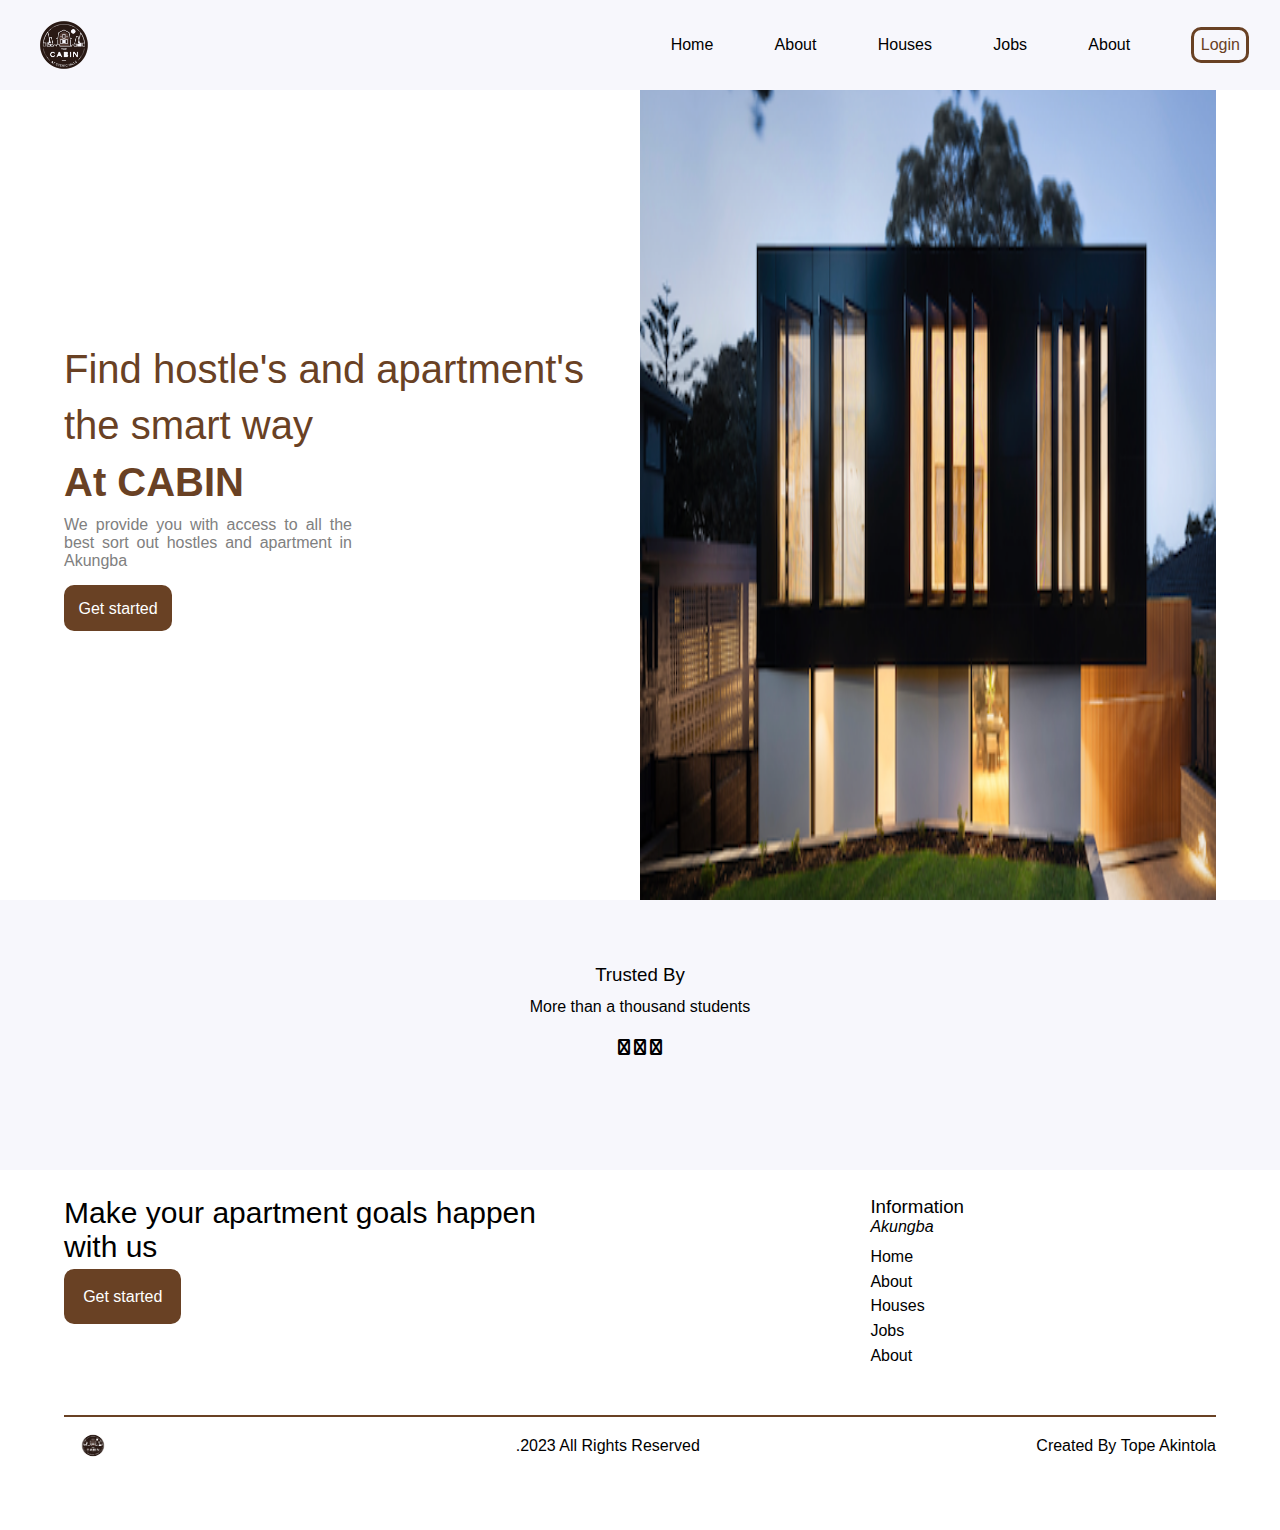
<file: home.html>
<html lang="en">

<head>
    <meta charset="UTF-8">
    <meta name="viewport" content="width=device-width, initial-scale=1.0">
    <title>home</title>
    <link rel="preconnect" href="https://fonts.googleapis.com">
    <link rel="preconnect" href="https://fonts.gstatic.com" crossorigin>
    <link
        href="https://fonts.googleapis.com/css2?family=Inter:wght@400;600;700&family=Manrope:wght@400;600;900&display=swap"
        rel="stylesheet">

    <link href="/fontawesome-free-6.3.0-web/css/fontawesome.css" rel="stylesheet">
    <link href="/fontawesome-free-6.3.0-web/css/brands.css" rel="stylesheet">
    <link href="/fontawesome-free-6.3.0-web/css/solid.css" rel="stylesheet">
    <link rel="stylesheet" href="/css/styles.css">
</head>

<body>
    <header id="header" class="header_home">
        <div class="logo">
            <img id="header-img" src="./images/logo_aaua@2x.png" alt="">
        </div>
        <nav id="navbar">
            <ul id="ul">
                <li><a class="nav-link" href="/home.html">Home</a></li>
                <li><a class="nav-link" href="/about.html">About</a></li>
                <li><a class="nav-link" href="/houses.html">Houses</a></li>
                <li><a class="nav-link" href="/about.html">Jobs</a></li>
                <li><a class="nav-link" href="/about.html">About</a></li>
                <a class="login_btn" href="/login.html">Login</a>
            </ul>
        </nav>
    </header>
    <main class="main_home">
        <section class="hero">
            <section class="title">
                <h3 class="title_h3">Find hostle's and apartment's</h3>
                <h3 class="title_h3"> the smart way</h3>
                <h3 class="title_h3" style="font-weight: 700;">At CABIN</h3>
                <P class="hero_text3">We provide you with access to all the best sort out hostles and apartment in
                    Akungba
                </P>
                <a href=" "class="hero_btn" >Get started</a>
                <!-- <P class="hero_text4">"They helped me find an apartment soo fast that 
                    i couldn't believe how fast and quick they were. i will recommened them anytime"
                </P> -->
            </section>
            <section class="hero_img">
                <img src="/images/house4.png" alt="">
            </section>

        </section>
        <section class="sponsor">
            <h3>Trusted By</h3>
            <p>More than a thousand students</p>
            <section class="sponsor_logos">
                <i class="fa fa-google" aria-hidden="true"></i>
                <i class="fa fa-amazon" aria-hidden="true"></i>
                <i class="fa fa-facebook" aria-hidden="true"></i>
            </section>
        </section>
    </main>
    <footer>
        <div class="footer_start">
            <section class="footer_info">
                <h3>Make your apartment goals happen with us 
                </h3>
                <a href=" "class="hero_btn" >Get started</a>
            </section>
            <section class="navigation">
                <nav id="navbar">
                    <h3>Information</h3>
                    <address>Akungba</address>
                    <ul id="ul">
                        <li class="footer_li"><a class="nav-link" href="/index.html">Home</a></li>
                        <li class="footer_li"><a class="nav-link" href="/about.html">About</a></li>
                        <li class="footer_li"><a class="nav-link" href="/about.html">Houses</a></li>
                        <li class="footer_li"><a class="nav-link" href="/about.html">Jobs</a></li>
                        <li class="footer_li"> <a class="nav-link" href="/about.html">About</a></li>
                    </ul>
                </nav>
            </section>
        </div>
       
        <section class="footer_bottom">
            <div class="logo">
                <img id="header-img" src="./images/logo_aaua@2x.png" alt="">
            </div>
            <p>.2023 All Rights Reserved</p>
            <p>Created By <a href="">Tope Akintola</a></p>
        </section>
    </footer>
</body>

</html>
</file>
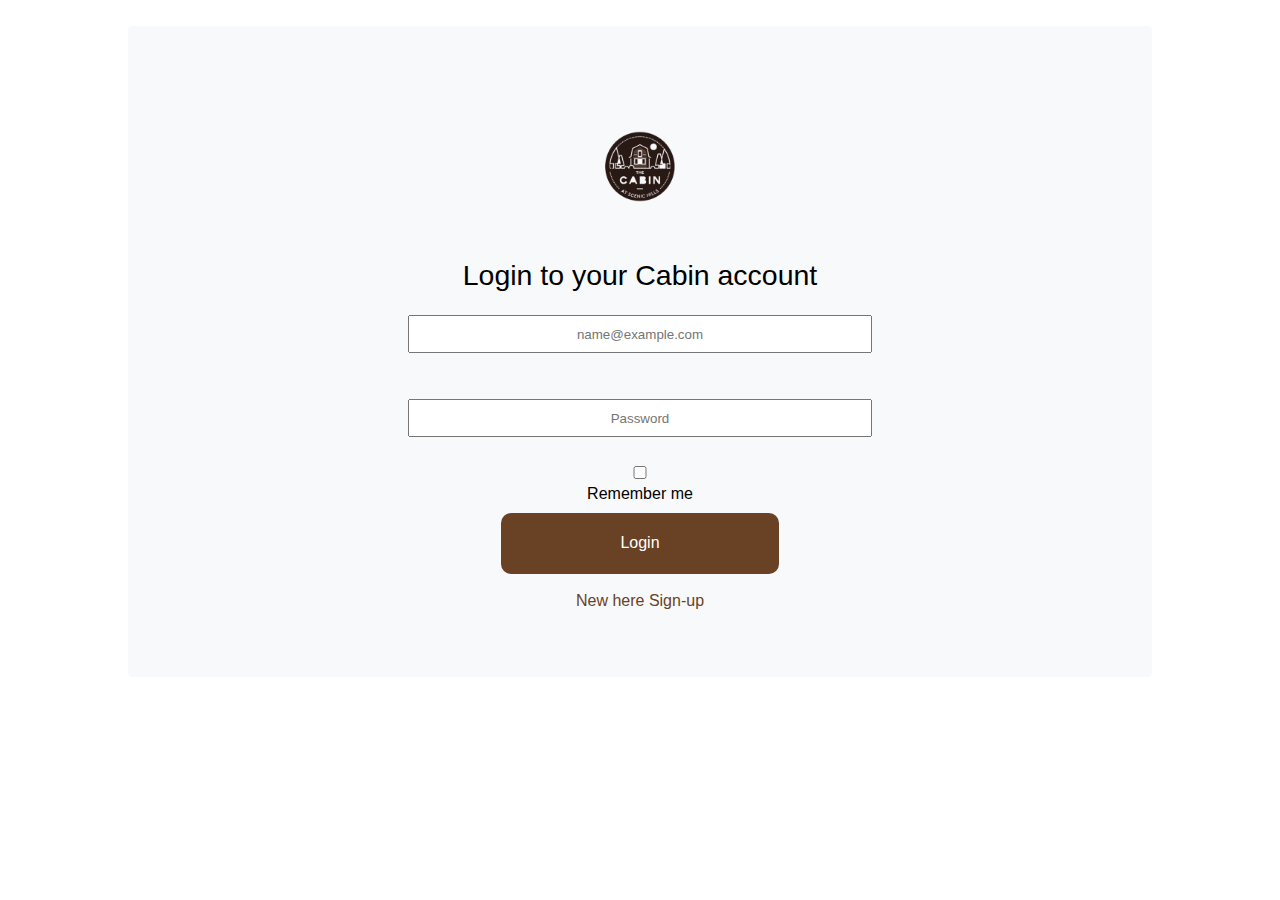
<file: login.html>
<html lang="en">

<head>
    <meta charset="UTF-8">
    <meta name="viewport" content="width=device-width, initial-scale=1.0">
    <title>login</title>
    <link rel="preconnect" href="https://fonts.googleapis.com">
    <link rel="preconnect" href="https://fonts.gstatic.com" crossorigin>
    <link
        href="https://fonts.googleapis.com/css2?family=Inter:wght@400;600;700&family=Manrope:wght@400;600;900&display=swap"
        rel="stylesheet">

    <link href="/fontawesome-free-6.3.0-web/css/fontawesome.css" rel="stylesheet">
    <link href="/fontawesome-free-6.3.0-web/css/brands.css" rel="stylesheet">
    <link href="/fontawesome-free-6.3.0-web/css/solid.css" rel="stylesheet">
    <link rel="stylesheet" href="/css/auth.css">
</head>

<body>
    <main>
        <div class="form">
            <div class="logo">
                <img id="header-img" src="./images/logo_aaua@2x.png" alt="">
            </div>
            <h4>Login to your Cabin account</h4>
            <div class="details">
                <input type="email" class="form-control " id="floatingInput" placeholder="name@example.com">
                <input type="password" class="form-control" id="floatingPassword" placeholder="Password">
                
            </div>
            <div class="">
                <label>
                    <input type="checkbox" value="remember-me"> Remember me
                </label>
            </div>
            <a href="/home.html" class="hero_btn">Login</a>
            <a href="/signup.html" class="sign_up">New here Sign-up</a>
        </div>
       
    </main>
</body>

</html>
</file>
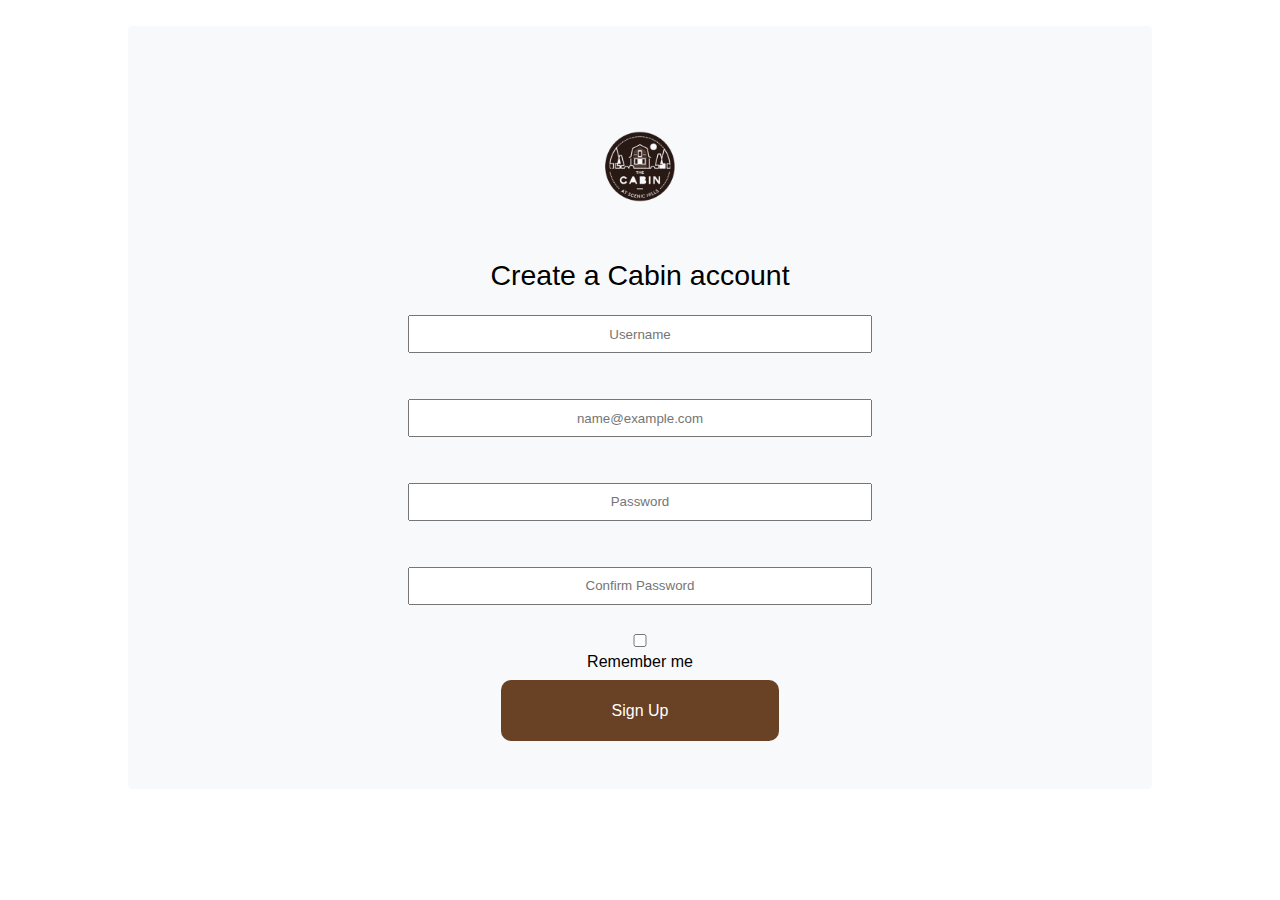
<file: signup.html>
<html lang="en">

<head>
    <meta charset="UTF-8">
    <meta name="viewport" content="width=device-width, initial-scale=1.0">
    <title>login</title>
    <link rel="preconnect" href="https://fonts.googleapis.com">
    <link rel="preconnect" href="https://fonts.gstatic.com" crossorigin>
    <link
        href="https://fonts.googleapis.com/css2?family=Inter:wght@400;600;700&family=Manrope:wght@400;600;900&display=swap"
        rel="stylesheet">

    <link href="/fontawesome-free-6.3.0-web/css/fontawesome.css" rel="stylesheet">
    <link href="/fontawesome-free-6.3.0-web/css/brands.css" rel="stylesheet">
    <link href="/fontawesome-free-6.3.0-web/css/solid.css" rel="stylesheet">
    <link rel="stylesheet" href="/css/auth.css">
</head>

<body>
    <main>
        <div class="form">
            <div class="logo">
                <img id="header-img" src="./images/logo_aaua@2x.png" alt="">
            </div>
            <h4>Create a Cabin account</h4>
            <div class="details">
                <input type="text" placeholder="Username">
                <input type="email" placeholder="name@example.com">
                <input type="password" placeholder="Password">
                <input type="password" placeholder="Confirm Password">
            </div>
            <div class="rem">
                <label>
                    <input type="checkbox" value="remember-me"> Remember me
                </label>
            </div>
            <a href="/home.html" class="hero_btn">Sign Up</a>
        </div>

    </main>
</body>

</html>
</file>
<file: css/styles.css>
* {
    padding: 0;
    margin: 0;
    box-sizing: border-box;
}

body {
    background-color: #fff;
    color: #000;
    display: block;
   
    font-family: sans-serif;
}

#header-img {
    width:50%;
}

header {
    display: flex;
    align-items: center;
    min-height: 50px;

    background-color: rgb(247, 247, 252);
    justify-content: space-between;
    top: 0;
}
.header_home{
    position: fixed;
    width: 100%;
    height: 10%;
}
.logo {
    width: 20%;
}

#navbar {
    display: block;
    font-weight: 300;
    width: 50%;
    top: 0;
}

#navbar ul {
    display: flex;
    flex-direction: row;
    justify-content: space-around;
    align-items: center;
}

#navbar ul li {

    list-style: none;
}

#navbar ul li a:hover {
    color: rgb(105, 65, 36);
    border-bottom: 2px solid rgb(105, 65, 36);;
}

a {
    color: black;
    font-weight: 300;
    text-decoration: none;
}

.search{
    display: flex;
    flex-direction: row;
    justify-content: space-between;
    background-color: #fff;
    margin:2% 0%;
    padding: 3%;
}

#input_search{
    padding: 5%;
    margin-top: 2%;
    border: solid 1px ;
    border-radius: 5px;
    cursor: pointer;
}

#search2{
display: flex;
}


#search2 > button{
    padding: 15%;
    background: #fff;
    border: 2px solid rgb(105, 65, 36);
    border-radius: 5px;
    cursor: pointer;
}



#search2 > button:hover{
    background: rgb(105, 65, 36);
    color: #fff;
}

.content{
    display: flex;
    flex-wrap: wrap;
    justify-content: space-between;
}
.price{
    display: flex;
    flex-direction: row;
    align-items: center;
    justify-content: space-between;
}
.price >h5{
    font-weight: 900;
    padding: 2% 0%;
    font-size: 20px;
    color: rgb(105, 65, 36);
}
.content1{
    width: 30%;
    background: #fff;
    margin: 3% 0%;
    border-radius: 10px;
    cursor: pointer;
}
.content1:hover{
    box-shadow: 0px 0px 10px 0px rgba(0,0,0,0.75);
}
.fa-heart{
    padding: 3%;
    color: rgb(105, 65, 36);
    border: 2px solid rgb(105, 65, 36);
    border-radius: 100px;
}
.fa-heart:hover{
background: rgb(105, 65, 36);
color: #fff;
}
.info{
    border-radius: 10px;
    padding: 5%;
    display: flex;
    background: #f7f7fc;
    flex-direction: column;
    justify-content: space-between;
}
.info_name{
    font-size: 18px;
    padding: 2% 0%;
    font-weight: 700;
}

.info_location{
    font-weight: 100;
    padding: 2% 0%;
    font-size: 13px;
    color: rgb(121, 121, 121);
}
.description{
    font-size: 12px;
    padding: 3% 0%;
    border-top: 1px solid #808080;
}
.img_description{
    width: 100%;
    border-top-left-radius: 10px;
    border-top-right-radius: 10px;
}
.login_btn{
    padding: 1%;
    border: solid rgb(105, 65, 36);
    border-radius: 10px;
    background: transparent;
    color: rgb(105, 65, 36);
    cursor: pointer;
}
.login_btn:hover{
    border: solid transparent;
    background: rgb(105, 65, 36);
    color: #fff;
}
.title_h3{
    padding-bottom: 2%;
    font-size: 40px;
    font-weight: 200;
    color: rgb(105, 65, 36);
}
.hero_text3{
    text-align: justify;
    text-justify: inter-word;
    width: 50%;
    padding-bottom: 5%;
    font-weight: 200;
    color: #808080;
}
.hero{
    display: flex;
    align-items: center;
    background-image: transparent,url(/images/house4.png);
    background-repeat: no-repeat,no-repeat;
    background-position:left,right;
    background-size: 50% 100%,50% 100%;
    height: 100vh;
    padding-left: 5%;
    padding-right: 5%;
    padding-top: 5%;
}
.title{
width: 50%;

}
.hero_btn{
    margin-top: 3%;
    padding: 2%;
   border: solid transparent;
    background: rgb(105, 65, 36);
    width: 29.5%;
    color: #fff;
    border-radius: 10px;
    width: 30%;
    cursor: pointer;
}

.hero_btn:hover{
   
    border: solid rgb(105, 65, 36);
    background: transparent;
    color: rgb(105, 65, 36);
}
.hero_text4{
    padding-top: 20%;
    width: 40%;
}
.hero_img{
    width: 50%;
}
.hero_img>img{
    width: 100%;
    height: 100%;
}
.sponsor{
    height: 30vh;
    padding: 5% 5%;
    background-color: rgb(247, 247, 252);
    display: flex;
    flex-direction: column;
    align-items: center;
}
.sponsor>h3{
    font-weight: 500;
    padding-bottom: 1%;
}
.sponsor>p{
    font-weight: 100;
    padding-bottom: 2%;
}

footer{
    padding: 2% 5%;
    height: 40vh;
}
.footer_start{
    display: flex;
    flex-direction: row;
}
.footer_info{
    width: 70%;
}
.footer_info>h3{
    font-weight: 300;
    width: 60%;
    font-size: 30px;
    padding-bottom: 3%;
}
.navigation{
    width: 30%;
    align-items: flex-end;
}
.navigation>#navbar>#ul{
    flex-direction: column;
    align-items: flex-start;
}
#navbar>h3{
    font-weight: 400;
}
#navbar>address{
    padding-bottom: 5%;
}

.footer_li{
    padding: 2% 0;
}
.footer_bottom{
    display: flex;
    margin: 4% 0;
    border-top: 2px solid rgb(105, 65, 36);
    flex-direction: row;
    align-items: center;
    justify-content: space-between;
}
.footer_bottom>.logo {
    width: 10%;
}

.about_main{
    padding: 3% 5%;
}
</file>
<file: css/auth.css>
* {
    padding: 0;
    margin: 0;
    box-sizing: border-box;
}

body {
    background-color: #fff;
    color: #000;
    display: block;

    font-family: sans-serif;
}

main {

    height: 100vh;
    padding: 2% 10%;
    align-items: center;
    justify-content: space-evenly;
   
}
.form{
    display: flex;
    flex-direction: column;
    padding: 3rem !important;

    border-radius: 0.25rem !important;
    align-items: center;
    text-align: center;
    background-color: #f8f9fa;
}
.logo {
    width: 20%;
}
.form>h4{
    font-weight: 400 !important;
    font-size: calc(1.3rem + 0.6vw);
}
#header-img {
    width: 100%;
}

.details {
    display: flex;
    width: 50%;
    flex-direction: column;
}

input {
    padding: 2% 0;
    text-align: center;
    width: 100%;
    margin: 5% 0;
}
.rem{
    text-align: center;
}
.hero_btn {
    margin-top: 1%;
    padding: 2%;
    border: solid transparent;
    background: rgb(105, 65, 36);
    color: #fff;
    border-radius: 10px;
    cursor: pointer;
}

.hero_btn:hover {

    border: solid rgb(105, 65, 36);
    background: transparent;
    color: rgb(105, 65, 36);
}

a {
    text-decoration: none;
    text-align: center;
    width: 30%;
}
.sign_up{
    color: rgb(105, 65, 36);
    padding: 2%;
}
</file>
<file: fontawesome-free-6.3.0-web/css/brands.css>
/*!
 * Font Awesome Free 6.3.0 by @fontawesome - https://fontawesome.com
 * License - https://fontawesome.com/license/free (Icons: CC BY 4.0, Fonts: SIL OFL 1.1, Code: MIT License)
 * Copyright 2023 Fonticons, Inc.
 */
:root, :host {
  --fa-style-family-brands: 'Font Awesome 6 Brands';
  --fa-font-brands: normal 400 1em/1 'Font Awesome 6 Brands'; }

@font-face {
  font-family: 'Font Awesome 6 Brands';
  font-style: normal;
  font-weight: 400;
  font-display: block;
  src: url("../webfonts/fa-brands-400.woff2") format("woff2"), url("../webfonts/fa-brands-400.ttf") format("truetype"); }

.fab,
.fa-brands {
  font-weight: 400; }

.fa-monero:before {
  content: "\f3d0"; }

.fa-hooli:before {
  content: "\f427"; }

.fa-yelp:before {
  content: "\f1e9"; }

.fa-cc-visa:before {
  content: "\f1f0"; }

.fa-lastfm:before {
  content: "\f202"; }

.fa-shopware:before {
  content: "\f5b5"; }

.fa-creative-commons-nc:before {
  content: "\f4e8"; }

.fa-aws:before {
  content: "\f375"; }

.fa-redhat:before {
  content: "\f7bc"; }

.fa-yoast:before {
  content: "\f2b1"; }

.fa-cloudflare:before {
  content: "\e07d"; }

.fa-ups:before {
  content: "\f7e0"; }

.fa-wpexplorer:before {
  content: "\f2de"; }

.fa-dyalog:before {
  content: "\f399"; }

.fa-bity:before {
  content: "\f37a"; }

.fa-stackpath:before {
  content: "\f842"; }

.fa-buysellads:before {
  content: "\f20d"; }

.fa-first-order:before {
  content: "\f2b0"; }

.fa-modx:before {
  content: "\f285"; }

.fa-guilded:before {
  content: "\e07e"; }

.fa-vnv:before {
  content: "\f40b"; }

.fa-square-js:before {
  content: "\f3b9"; }

.fa-js-square:before {
  content: "\f3b9"; }

.fa-microsoft:before {
  content: "\f3ca"; }

.fa-qq:before {
  content: "\f1d6"; }

.fa-orcid:before {
  content: "\f8d2"; }

.fa-java:before {
  content: "\f4e4"; }

.fa-invision:before {
  content: "\f7b0"; }

.fa-creative-commons-pd-alt:before {
  content: "\f4ed"; }

.fa-centercode:before {
  content: "\f380"; }

.fa-glide-g:before {
  content: "\f2a6"; }

.fa-drupal:before {
  content: "\f1a9"; }

.fa-hire-a-helper:before {
  content: "\f3b0"; }

.fa-creative-commons-by:before {
  content: "\f4e7"; }

.fa-unity:before {
  content: "\e049"; }

.fa-whmcs:before {
  content: "\f40d"; }

.fa-rocketchat:before {
  content: "\f3e8"; }

.fa-vk:before {
  content: "\f189"; }

.fa-untappd:before {
  content: "\f405"; }

.fa-mailchimp:before {
  content: "\f59e"; }

.fa-css3-alt:before {
  content: "\f38b"; }

.fa-square-reddit:before {
  content: "\f1a2"; }

.fa-reddit-square:before {
  content: "\f1a2"; }

.fa-vimeo-v:before {
  content: "\f27d"; }

.fa-contao:before {
  content: "\f26d"; }

.fa-square-font-awesome:before {
  content: "\e5ad"; }

.fa-deskpro:before {
  content: "\f38f"; }

.fa-sistrix:before {
  content: "\f3ee"; }

.fa-square-instagram:before {
  content: "\e055"; }

.fa-instagram-square:before {
  content: "\e055"; }

.fa-battle-net:before {
  content: "\f835"; }

.fa-the-red-yeti:before {
  content: "\f69d"; }

.fa-square-hacker-news:before {
  content: "\f3af"; }

.fa-hacker-news-square:before {
  content: "\f3af"; }

.fa-edge:before {
  content: "\f282"; }

.fa-napster:before {
  content: "\f3d2"; }

.fa-square-snapchat:before {
  content: "\f2ad"; }

.fa-snapchat-square:before {
  content: "\f2ad"; }

.fa-google-plus-g:before {
  content: "\f0d5"; }

.fa-artstation:before {
  content: "\f77a"; }

.fa-markdown:before {
  content: "\f60f"; }

.fa-sourcetree:before {
  content: "\f7d3"; }

.fa-google-plus:before {
  content: "\f2b3"; }

.fa-diaspora:before {
  content: "\f791"; }

.fa-foursquare:before {
  content: "\f180"; }

.fa-stack-overflow:before {
  content: "\f16c"; }

.fa-github-alt:before {
  content: "\f113"; }

.fa-phoenix-squadron:before {
  content: "\f511"; }

.fa-pagelines:before {
  content: "\f18c"; }

.fa-algolia:before {
  content: "\f36c"; }

.fa-red-river:before {
  content: "\f3e3"; }

.fa-creative-commons-sa:before {
  content: "\f4ef"; }

.fa-safari:before {
  content: "\f267"; }

.fa-google:before {
  content: "\f1a0"; }

.fa-square-font-awesome-stroke:before {
  content: "\f35c"; }

.fa-font-awesome-alt:before {
  content: "\f35c"; }

.fa-atlassian:before {
  content: "\f77b"; }

.fa-linkedin-in:before {
  content: "\f0e1"; }

.fa-digital-ocean:before {
  content: "\f391"; }

.fa-nimblr:before {
  content: "\f5a8"; }

.fa-chromecast:before {
  content: "\f838"; }

.fa-evernote:before {
  content: "\f839"; }

.fa-hacker-news:before {
  content: "\f1d4"; }

.fa-creative-commons-sampling:before {
  content: "\f4f0"; }

.fa-adversal:before {
  content: "\f36a"; }

.fa-creative-commons:before {
  content: "\f25e"; }

.fa-watchman-monitoring:before {
  content: "\e087"; }

.fa-fonticons:before {
  content: "\f280"; }

.fa-weixin:before {
  content: "\f1d7"; }

.fa-shirtsinbulk:before {
  content: "\f214"; }

.fa-codepen:before {
  content: "\f1cb"; }

.fa-git-alt:before {
  content: "\f841"; }

.fa-lyft:before {
  content: "\f3c3"; }

.fa-rev:before {
  content: "\f5b2"; }

.fa-windows:before {
  content: "\f17a"; }

.fa-wizards-of-the-coast:before {
  content: "\f730"; }

.fa-square-viadeo:before {
  content: "\f2aa"; }

.fa-viadeo-square:before {
  content: "\f2aa"; }

.fa-meetup:before {
  content: "\f2e0"; }

.fa-centos:before {
  content: "\f789"; }

.fa-adn:before {
  content: "\f170"; }

.fa-cloudsmith:before {
  content: "\f384"; }

.fa-pied-piper-alt:before {
  content: "\f1a8"; }

.fa-square-dribbble:before {
  content: "\f397"; }

.fa-dribbble-square:before {
  content: "\f397"; }

.fa-codiepie:before {
  content: "\f284"; }

.fa-node:before {
  content: "\f419"; }

.fa-mix:before {
  content: "\f3cb"; }

.fa-steam:before {
  content: "\f1b6"; }

.fa-cc-apple-pay:before {
  content: "\f416"; }

.fa-scribd:before {
  content: "\f28a"; }

.fa-openid:before {
  content: "\f19b"; }

.fa-instalod:before {
  content: "\e081"; }

.fa-expeditedssl:before {
  content: "\f23e"; }

.fa-sellcast:before {
  content: "\f2da"; }

.fa-square-twitter:before {
  content: "\f081"; }

.fa-twitter-square:before {
  content: "\f081"; }

.fa-r-project:before {
  content: "\f4f7"; }

.fa-delicious:before {
  content: "\f1a5"; }

.fa-freebsd:before {
  content: "\f3a4"; }

.fa-vuejs:before {
  content: "\f41f"; }

.fa-accusoft:before {
  content: "\f369"; }

.fa-ioxhost:before {
  content: "\f208"; }

.fa-fonticons-fi:before {
  content: "\f3a2"; }

.fa-app-store:before {
  content: "\f36f"; }

.fa-cc-mastercard:before {
  content: "\f1f1"; }

.fa-itunes-note:before {
  content: "\f3b5"; }

.fa-golang:before {
  content: "\e40f"; }

.fa-kickstarter:before {
  content: "\f3bb"; }

.fa-grav:before {
  content: "\f2d6"; }

.fa-weibo:before {
  content: "\f18a"; }

.fa-uncharted:before {
  content: "\e084"; }

.fa-firstdraft:before {
  content: "\f3a1"; }

.fa-square-youtube:before {
  content: "\f431"; }

.fa-youtube-square:before {
  content: "\f431"; }

.fa-wikipedia-w:before {
  content: "\f266"; }

.fa-wpressr:before {
  content: "\f3e4"; }

.fa-rendact:before {
  content: "\f3e4"; }

.fa-angellist:before {
  content: "\f209"; }

.fa-galactic-republic:before {
  content: "\f50c"; }

.fa-nfc-directional:before {
  content: "\e530"; }

.fa-skype:before {
  content: "\f17e"; }

.fa-joget:before {
  content: "\f3b7"; }

.fa-fedora:before {
  content: "\f798"; }

.fa-stripe-s:before {
  content: "\f42a"; }

.fa-meta:before {
  content: "\e49b"; }

.fa-laravel:before {
  content: "\f3bd"; }

.fa-hotjar:before {
  content: "\f3b1"; }

.fa-bluetooth-b:before {
  content: "\f294"; }

.fa-sticker-mule:before {
  content: "\f3f7"; }

.fa-creative-commons-zero:before {
  content: "\f4f3"; }

.fa-hips:before {
  content: "\f452"; }

.fa-behance:before {
  content: "\f1b4"; }

.fa-reddit:before {
  content: "\f1a1"; }

.fa-discord:before {
  content: "\f392"; }

.fa-chrome:before {
  content: "\f268"; }

.fa-app-store-ios:before {
  content: "\f370"; }

.fa-cc-discover:before {
  content: "\f1f2"; }

.fa-wpbeginner:before {
  content: "\f297"; }

.fa-confluence:before {
  content: "\f78d"; }

.fa-mdb:before {
  content: "\f8ca"; }

.fa-dochub:before {
  content: "\f394"; }

.fa-accessible-icon:before {
  content: "\f368"; }

.fa-ebay:before {
  content: "\f4f4"; }

.fa-amazon:before {
  content: "\f270"; }

.fa-unsplash:before {
  content: "\e07c"; }

.fa-yarn:before {
  content: "\f7e3"; }

.fa-square-steam:before {
  content: "\f1b7"; }

.fa-steam-square:before {
  content: "\f1b7"; }

.fa-500px:before {
  content: "\f26e"; }

.fa-square-vimeo:before {
  content: "\f194"; }

.fa-vimeo-square:before {
  content: "\f194"; }

.fa-asymmetrik:before {
  content: "\f372"; }

.fa-font-awesome:before {
  content: "\f2b4"; }

.fa-font-awesome-flag:before {
  content: "\f2b4"; }

.fa-font-awesome-logo-full:before {
  content: "\f2b4"; }

.fa-gratipay:before {
  content: "\f184"; }

.fa-apple:before {
  content: "\f179"; }

.fa-hive:before {
  content: "\e07f"; }

.fa-gitkraken:before {
  content: "\f3a6"; }

.fa-keybase:before {
  content: "\f4f5"; }

.fa-apple-pay:before {
  content: "\f415"; }

.fa-padlet:before {
  content: "\e4a0"; }

.fa-amazon-pay:before {
  content: "\f42c"; }

.fa-square-github:before {
  content: "\f092"; }

.fa-github-square:before {
  content: "\f092"; }

.fa-stumbleupon:before {
  content: "\f1a4"; }

.fa-fedex:before {
  content: "\f797"; }

.fa-phoenix-framework:before {
  content: "\f3dc"; }

.fa-shopify:before {
  content: "\e057"; }

.fa-neos:before {
  content: "\f612"; }

.fa-hackerrank:before {
  content: "\f5f7"; }

.fa-researchgate:before {
  content: "\f4f8"; }

.fa-swift:before {
  content: "\f8e1"; }

.fa-angular:before {
  content: "\f420"; }

.fa-speakap:before {
  content: "\f3f3"; }

.fa-angrycreative:before {
  content: "\f36e"; }

.fa-y-combinator:before {
  content: "\f23b"; }

.fa-empire:before {
  content: "\f1d1"; }

.fa-envira:before {
  content: "\f299"; }

.fa-square-gitlab:before {
  content: "\e5ae"; }

.fa-gitlab-square:before {
  content: "\e5ae"; }

.fa-studiovinari:before {
  content: "\f3f8"; }

.fa-pied-piper:before {
  content: "\f2ae"; }

.fa-wordpress:before {
  content: "\f19a"; }

.fa-product-hunt:before {
  content: "\f288"; }

.fa-firefox:before {
  content: "\f269"; }

.fa-linode:before {
  content: "\f2b8"; }

.fa-goodreads:before {
  content: "\f3a8"; }

.fa-square-odnoklassniki:before {
  content: "\f264"; }

.fa-odnoklassniki-square:before {
  content: "\f264"; }

.fa-jsfiddle:before {
  content: "\f1cc"; }

.fa-sith:before {
  content: "\f512"; }

.fa-themeisle:before {
  content: "\f2b2"; }

.fa-page4:before {
  content: "\f3d7"; }

.fa-hashnode:before {
  content: "\e499"; }

.fa-react:before {
  content: "\f41b"; }

.fa-cc-paypal:before {
  content: "\f1f4"; }

.fa-squarespace:before {
  content: "\f5be"; }

.fa-cc-stripe:before {
  content: "\f1f5"; }

.fa-creative-commons-share:before {
  content: "\f4f2"; }

.fa-bitcoin:before {
  content: "\f379"; }

.fa-keycdn:before {
  content: "\f3ba"; }

.fa-opera:before {
  content: "\f26a"; }

.fa-itch-io:before {
  content: "\f83a"; }

.fa-umbraco:before {
  content: "\f8e8"; }

.fa-galactic-senate:before {
  content: "\f50d"; }

.fa-ubuntu:before {
  content: "\f7df"; }

.fa-draft2digital:before {
  content: "\f396"; }

.fa-stripe:before {
  content: "\f429"; }

.fa-houzz:before {
  content: "\f27c"; }

.fa-gg:before {
  content: "\f260"; }

.fa-dhl:before {
  content: "\f790"; }

.fa-square-pinterest:before {
  content: "\f0d3"; }

.fa-pinterest-square:before {
  content: "\f0d3"; }

.fa-xing:before {
  content: "\f168"; }

.fa-blackberry:before {
  content: "\f37b"; }

.fa-creative-commons-pd:before {
  content: "\f4ec"; }

.fa-playstation:before {
  content: "\f3df"; }

.fa-quinscape:before {
  content: "\f459"; }

.fa-less:before {
  content: "\f41d"; }

.fa-blogger-b:before {
  content: "\f37d"; }

.fa-opencart:before {
  content: "\f23d"; }

.fa-vine:before {
  content: "\f1ca"; }

.fa-paypal:before {
  content: "\f1ed"; }

.fa-gitlab:before {
  content: "\f296"; }

.fa-typo3:before {
  content: "\f42b"; }

.fa-reddit-alien:before {
  content: "\f281"; }

.fa-yahoo:before {
  content: "\f19e"; }

.fa-dailymotion:before {
  content: "\e052"; }

.fa-affiliatetheme:before {
  content: "\f36b"; }

.fa-pied-piper-pp:before {
  content: "\f1a7"; }

.fa-bootstrap:before {
  content: "\f836"; }

.fa-odnoklassniki:before {
  content: "\f263"; }

.fa-nfc-symbol:before {
  content: "\e531"; }

.fa-ethereum:before {
  content: "\f42e"; }

.fa-speaker-deck:before {
  content: "\f83c"; }

.fa-creative-commons-nc-eu:before {
  content: "\f4e9"; }

.fa-patreon:before {
  content: "\f3d9"; }

.fa-avianex:before {
  content: "\f374"; }

.fa-ello:before {
  content: "\f5f1"; }

.fa-gofore:before {
  content: "\f3a7"; }

.fa-bimobject:before {
  content: "\f378"; }

.fa-facebook-f:before {
  content: "\f39e"; }

.fa-square-google-plus:before {
  content: "\f0d4"; }

.fa-google-plus-square:before {
  content: "\f0d4"; }

.fa-mandalorian:before {
  content: "\f50f"; }

.fa-first-order-alt:before {
  content: "\f50a"; }

.fa-osi:before {
  content: "\f41a"; }

.fa-google-wallet:before {
  content: "\f1ee"; }

.fa-d-and-d-beyond:before {
  content: "\f6ca"; }

.fa-periscope:before {
  content: "\f3da"; }

.fa-fulcrum:before {
  content: "\f50b"; }

.fa-cloudscale:before {
  content: "\f383"; }

.fa-forumbee:before {
  content: "\f211"; }

.fa-mizuni:before {
  content: "\f3cc"; }

.fa-schlix:before {
  content: "\f3ea"; }

.fa-square-xing:before {
  content: "\f169"; }

.fa-xing-square:before {
  content: "\f169"; }

.fa-bandcamp:before {
  content: "\f2d5"; }

.fa-wpforms:before {
  content: "\f298"; }

.fa-cloudversify:before {
  content: "\f385"; }

.fa-usps:before {
  content: "\f7e1"; }

.fa-megaport:before {
  content: "\f5a3"; }

.fa-magento:before {
  content: "\f3c4"; }

.fa-spotify:before {
  content: "\f1bc"; }

.fa-optin-monster:before {
  content: "\f23c"; }

.fa-fly:before {
  content: "\f417"; }

.fa-aviato:before {
  content: "\f421"; }

.fa-itunes:before {
  content: "\f3b4"; }

.fa-cuttlefish:before {
  content: "\f38c"; }

.fa-blogger:before {
  content: "\f37c"; }

.fa-flickr:before {
  content: "\f16e"; }

.fa-viber:before {
  content: "\f409"; }

.fa-soundcloud:before {
  content: "\f1be"; }

.fa-digg:before {
  content: "\f1a6"; }

.fa-tencent-weibo:before {
  content: "\f1d5"; }

.fa-symfony:before {
  content: "\f83d"; }

.fa-maxcdn:before {
  content: "\f136"; }

.fa-etsy:before {
  content: "\f2d7"; }

.fa-facebook-messenger:before {
  content: "\f39f"; }

.fa-audible:before {
  content: "\f373"; }

.fa-think-peaks:before {
  content: "\f731"; }

.fa-bilibili:before {
  content: "\e3d9"; }

.fa-erlang:before {
  content: "\f39d"; }

.fa-cotton-bureau:before {
  content: "\f89e"; }

.fa-dashcube:before {
  content: "\f210"; }

.fa-42-group:before {
  content: "\e080"; }

.fa-innosoft:before {
  content: "\e080"; }

.fa-stack-exchange:before {
  content: "\f18d"; }

.fa-elementor:before {
  content: "\f430"; }

.fa-square-pied-piper:before {
  content: "\e01e"; }

.fa-pied-piper-square:before {
  content: "\e01e"; }

.fa-creative-commons-nd:before {
  content: "\f4eb"; }

.fa-palfed:before {
  content: "\f3d8"; }

.fa-superpowers:before {
  content: "\f2dd"; }

.fa-resolving:before {
  content: "\f3e7"; }

.fa-xbox:before {
  content: "\f412"; }

.fa-searchengin:before {
  content: "\f3eb"; }

.fa-tiktok:before {
  content: "\e07b"; }

.fa-square-facebook:before {
  content: "\f082"; }

.fa-facebook-square:before {
  content: "\f082"; }

.fa-renren:before {
  content: "\f18b"; }

.fa-linux:before {
  content: "\f17c"; }

.fa-glide:before {
  content: "\f2a5"; }

.fa-linkedin:before {
  content: "\f08c"; }

.fa-hubspot:before {
  content: "\f3b2"; }

.fa-deploydog:before {
  content: "\f38e"; }

.fa-twitch:before {
  content: "\f1e8"; }

.fa-ravelry:before {
  content: "\f2d9"; }

.fa-mixer:before {
  content: "\e056"; }

.fa-square-lastfm:before {
  content: "\f203"; }

.fa-lastfm-square:before {
  content: "\f203"; }

.fa-vimeo:before {
  content: "\f40a"; }

.fa-mendeley:before {
  content: "\f7b3"; }

.fa-uniregistry:before {
  content: "\f404"; }

.fa-figma:before {
  content: "\f799"; }

.fa-creative-commons-remix:before {
  content: "\f4ee"; }

.fa-cc-amazon-pay:before {
  content: "\f42d"; }

.fa-dropbox:before {
  content: "\f16b"; }

.fa-instagram:before {
  content: "\f16d"; }

.fa-cmplid:before {
  content: "\e360"; }

.fa-facebook:before {
  content: "\f09a"; }

.fa-gripfire:before {
  content: "\f3ac"; }

.fa-jedi-order:before {
  content: "\f50e"; }

.fa-uikit:before {
  content: "\f403"; }

.fa-fort-awesome-alt:before {
  content: "\f3a3"; }

.fa-phabricator:before {
  content: "\f3db"; }

.fa-ussunnah:before {
  content: "\f407"; }

.fa-earlybirds:before {
  content: "\f39a"; }

.fa-trade-federation:before {
  content: "\f513"; }

.fa-autoprefixer:before {
  content: "\f41c"; }

.fa-whatsapp:before {
  content: "\f232"; }

.fa-slideshare:before {
  content: "\f1e7"; }

.fa-google-play:before {
  content: "\f3ab"; }

.fa-viadeo:before {
  content: "\f2a9"; }

.fa-line:before {
  content: "\f3c0"; }

.fa-google-drive:before {
  content: "\f3aa"; }

.fa-servicestack:before {
  content: "\f3ec"; }

.fa-simplybuilt:before {
  content: "\f215"; }

.fa-bitbucket:before {
  content: "\f171"; }

.fa-imdb:before {
  content: "\f2d8"; }

.fa-deezer:before {
  content: "\e077"; }

.fa-raspberry-pi:before {
  content: "\f7bb"; }

.fa-jira:before {
  content: "\f7b1"; }

.fa-docker:before {
  content: "\f395"; }

.fa-screenpal:before {
  content: "\e570"; }

.fa-bluetooth:before {
  content: "\f293"; }

.fa-gitter:before {
  content: "\f426"; }

.fa-d-and-d:before {
  content: "\f38d"; }

.fa-microblog:before {
  content: "\e01a"; }

.fa-cc-diners-club:before {
  content: "\f24c"; }

.fa-gg-circle:before {
  content: "\f261"; }

.fa-pied-piper-hat:before {
  content: "\f4e5"; }

.fa-kickstarter-k:before {
  content: "\f3bc"; }

.fa-yandex:before {
  content: "\f413"; }

.fa-readme:before {
  content: "\f4d5"; }

.fa-html5:before {
  content: "\f13b"; }

.fa-sellsy:before {
  content: "\f213"; }

.fa-sass:before {
  content: "\f41e"; }

.fa-wirsindhandwerk:before {
  content: "\e2d0"; }

.fa-wsh:before {
  content: "\e2d0"; }

.fa-buromobelexperte:before {
  content: "\f37f"; }

.fa-salesforce:before {
  content: "\f83b"; }

.fa-octopus-deploy:before {
  content: "\e082"; }

.fa-medapps:before {
  content: "\f3c6"; }

.fa-ns8:before {
  content: "\f3d5"; }

.fa-pinterest-p:before {
  content: "\f231"; }

.fa-apper:before {
  content: "\f371"; }

.fa-fort-awesome:before {
  content: "\f286"; }

.fa-waze:before {
  content: "\f83f"; }

.fa-cc-jcb:before {
  content: "\f24b"; }

.fa-snapchat:before {
  content: "\f2ab"; }

.fa-snapchat-ghost:before {
  content: "\f2ab"; }

.fa-fantasy-flight-games:before {
  content: "\f6dc"; }

.fa-rust:before {
  content: "\e07a"; }

.fa-wix:before {
  content: "\f5cf"; }

.fa-square-behance:before {
  content: "\f1b5"; }

.fa-behance-square:before {
  content: "\f1b5"; }

.fa-supple:before {
  content: "\f3f9"; }

.fa-rebel:before {
  content: "\f1d0"; }

.fa-css3:before {
  content: "\f13c"; }

.fa-staylinked:before {
  content: "\f3f5"; }

.fa-kaggle:before {
  content: "\f5fa"; }

.fa-space-awesome:before {
  content: "\e5ac"; }

.fa-deviantart:before {
  content: "\f1bd"; }

.fa-cpanel:before {
  content: "\f388"; }

.fa-goodreads-g:before {
  content: "\f3a9"; }

.fa-square-git:before {
  content: "\f1d2"; }

.fa-git-square:before {
  content: "\f1d2"; }

.fa-square-tumblr:before {
  content: "\f174"; }

.fa-tumblr-square:before {
  content: "\f174"; }

.fa-trello:before {
  content: "\f181"; }

.fa-creative-commons-nc-jp:before {
  content: "\f4ea"; }

.fa-get-pocket:before {
  content: "\f265"; }

.fa-perbyte:before {
  content: "\e083"; }

.fa-grunt:before {
  content: "\f3ad"; }

.fa-weebly:before {
  content: "\f5cc"; }

.fa-connectdevelop:before {
  content: "\f20e"; }

.fa-leanpub:before {
  content: "\f212"; }

.fa-black-tie:before {
  content: "\f27e"; }

.fa-themeco:before {
  content: "\f5c6"; }

.fa-python:before {
  content: "\f3e2"; }

.fa-android:before {
  content: "\f17b"; }

.fa-bots:before {
  content: "\e340"; }

.fa-free-code-camp:before {
  content: "\f2c5"; }

.fa-hornbill:before {
  content: "\f592"; }

.fa-js:before {
  content: "\f3b8"; }

.fa-ideal:before {
  content: "\e013"; }

.fa-git:before {
  content: "\f1d3"; }

.fa-dev:before {
  content: "\f6cc"; }

.fa-sketch:before {
  content: "\f7c6"; }

.fa-yandex-international:before {
  content: "\f414"; }

.fa-cc-amex:before {
  content: "\f1f3"; }

.fa-uber:before {
  content: "\f402"; }

.fa-github:before {
  content: "\f09b"; }

.fa-php:before {
  content: "\f457"; }

.fa-alipay:before {
  content: "\f642"; }

.fa-youtube:before {
  content: "\f167"; }

.fa-skyatlas:before {
  content: "\f216"; }

.fa-firefox-browser:before {
  content: "\e007"; }

.fa-replyd:before {
  content: "\f3e6"; }

.fa-suse:before {
  content: "\f7d6"; }

.fa-jenkins:before {
  content: "\f3b6"; }

.fa-twitter:before {
  content: "\f099"; }

.fa-rockrms:before {
  content: "\f3e9"; }

.fa-pinterest:before {
  content: "\f0d2"; }

.fa-buffer:before {
  content: "\f837"; }

.fa-npm:before {
  content: "\f3d4"; }

.fa-yammer:before {
  content: "\f840"; }

.fa-btc:before {
  content: "\f15a"; }

.fa-dribbble:before {
  content: "\f17d"; }

.fa-stumbleupon-circle:before {
  content: "\f1a3"; }

.fa-internet-explorer:before {
  content: "\f26b"; }

.fa-stubber:before {
  content: "\e5c7"; }

.fa-telegram:before {
  content: "\f2c6"; }

.fa-telegram-plane:before {
  content: "\f2c6"; }

.fa-old-republic:before {
  content: "\f510"; }

.fa-odysee:before {
  content: "\e5c6"; }

.fa-square-whatsapp:before {
  content: "\f40c"; }

.fa-whatsapp-square:before {
  content: "\f40c"; }

.fa-node-js:before {
  content: "\f3d3"; }

.fa-edge-legacy:before {
  content: "\e078"; }

.fa-slack:before {
  content: "\f198"; }

.fa-slack-hash:before {
  content: "\f198"; }

.fa-medrt:before {
  content: "\f3c8"; }

.fa-usb:before {
  content: "\f287"; }

.fa-tumblr:before {
  content: "\f173"; }

.fa-vaadin:before {
  content: "\f408"; }

.fa-quora:before {
  content: "\f2c4"; }

.fa-reacteurope:before {
  content: "\f75d"; }

.fa-medium:before {
  content: "\f23a"; }

.fa-medium-m:before {
  content: "\f23a"; }

.fa-amilia:before {
  content: "\f36d"; }

.fa-mixcloud:before {
  content: "\f289"; }

.fa-flipboard:before {
  content: "\f44d"; }

.fa-viacoin:before {
  content: "\f237"; }

.fa-critical-role:before {
  content: "\f6c9"; }

.fa-sitrox:before {
  content: "\e44a"; }

.fa-discourse:before {
  content: "\f393"; }

.fa-joomla:before {
  content: "\f1aa"; }

.fa-mastodon:before {
  content: "\f4f6"; }

.fa-airbnb:before {
  content: "\f834"; }

.fa-wolf-pack-battalion:before {
  content: "\f514"; }

.fa-buy-n-large:before {
  content: "\f8a6"; }

.fa-gulp:before {
  content: "\f3ae"; }

.fa-creative-commons-sampling-plus:before {
  content: "\f4f1"; }

.fa-strava:before {
  content: "\f428"; }

.fa-ember:before {
  content: "\f423"; }

.fa-canadian-maple-leaf:before {
  content: "\f785"; }

.fa-teamspeak:before {
  content: "\f4f9"; }

.fa-pushed:before {
  content: "\f3e1"; }

.fa-wordpress-simple:before {
  content: "\f411"; }

.fa-nutritionix:before {
  content: "\f3d6"; }

.fa-wodu:before {
  content: "\e088"; }

.fa-google-pay:before {
  content: "\e079"; }

.fa-intercom:before {
  content: "\f7af"; }

.fa-zhihu:before {
  content: "\f63f"; }

.fa-korvue:before {
  content: "\f42f"; }

.fa-pix:before {
  content: "\e43a"; }

.fa-steam-symbol:before {
  content: "\f3f6"; }
</file>
<file: fontawesome-free-6.3.0-web/css/solid.css>
/*!
 * Font Awesome Free 6.3.0 by @fontawesome - https://fontawesome.com
 * License - https://fontawesome.com/license/free (Icons: CC BY 4.0, Fonts: SIL OFL 1.1, Code: MIT License)
 * Copyright 2023 Fonticons, Inc.
 */
:root, :host {
  --fa-style-family-classic: 'Font Awesome 6 Free';
  --fa-font-solid: normal 900 1em/1 'Font Awesome 6 Free'; }

@font-face {
  font-family: 'Font Awesome 6 Free';
  font-style: normal;
  font-weight: 900;
  font-display: block;
  src: url("../webfonts/fa-solid-900.woff2") format("woff2"), url("../webfonts/fa-solid-900.ttf") format("truetype"); }

.fas,
.fa-solid {
  font-weight: 900; }
</file>
